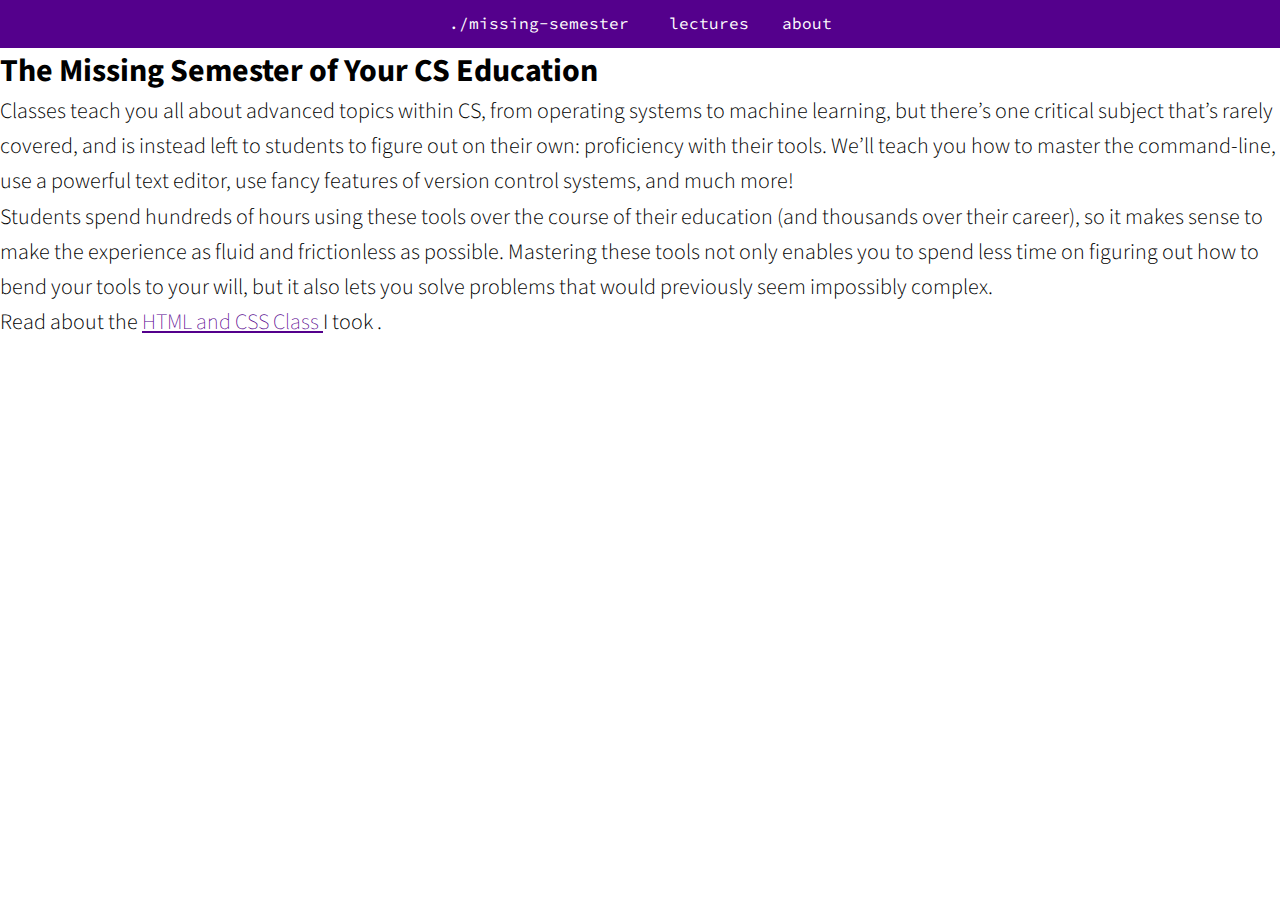
<file: index.html>
<!DOCTYPE html>
<html lang="en">
  <head>
    <meta charset="UTF-8" />
    <meta http-equiv="X-UA-Compatible" content="IE=edge" />
    <meta name="viewport" content="width=device-width, initial-scale=1.0" />
    <title>Missing Semester</title>
    <link rel="stylesheet" href="style.css" />
    <link rel="preconnect" href="https://fonts.googleapis.com" />
    <link rel="preconnect" href="https://fonts.gstatic.com" crossorigin />
    <link
      href="https://fonts.googleapis.com/css2?family=Source+Code+Pro:wght@200;300&family=Source+Sans+Pro:wght@300;400;700&display=swap"
      rel="stylesheet"
    />
  </head>
  <body>
    <header>
      <div class="nav-wrapper">
        <a class="nav-item" href="/">./missing-semester </a>
        <a class="nav-item" href="#">lectures</a>
        <a class="nav-item" href="#">about</a>
      </div>
    </header>

    <main>
      <h1>The Missing Semester of Your CS Education</h1>

      <p>
        Classes teach you all about advanced topics within CS, from operating
        systems to machine learning, but there’s one critical subject that’s
        rarely covered, and is instead left to students to figure out on their
        own: proficiency with their tools. We’ll teach you how to master the
        command-line, use a powerful text editor, use fancy features of version
        control systems, and much more!
      </p>

      <p>
        Students spend hundreds of hours using these tools over the course of
        their education (and thousands over their career), so it makes sense to
        make the experience as fluid and frictionless as possible. Mastering
        these tools not only enables you to spend less time on figuring out how
        to bend your tools to your will, but it also lets you solve problems
        that would previously seem impossibly complex.
      </p>

      <p>
        Read about the
        <a href="https://shaminmv.github.io/DADA/htmlarticle.html"
          >HTML and CSS Class </a
        >I took .
      </p>
    </main>
  </body>
</html>
</file>
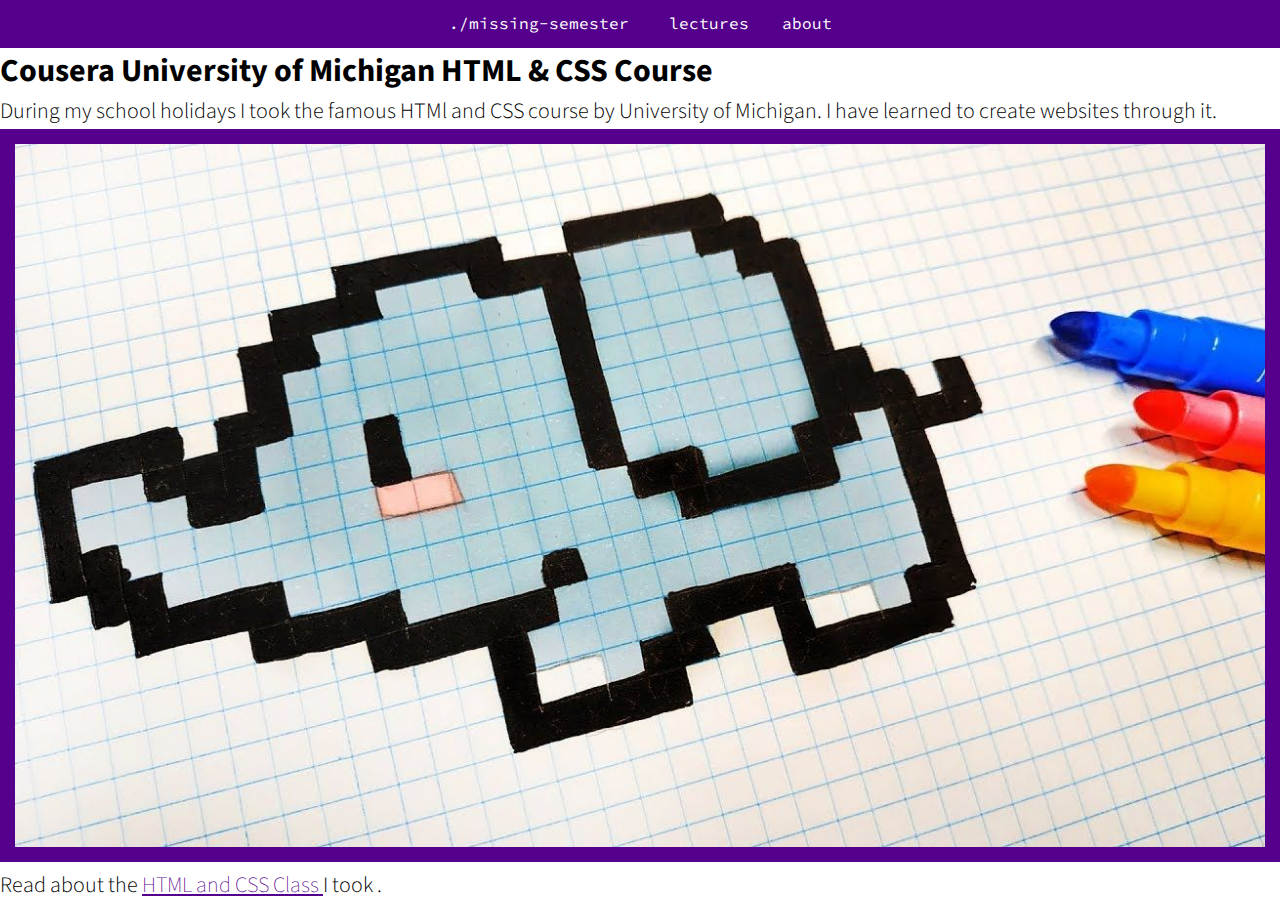
<file: htmlarticle.html>
<!DOCTYPE html>
<html lang="en">
  <head>
    <meta charset="UTF-8" />
    <meta http-equiv="X-UA-Compatible" content="IE=edge" />
    <meta name="viewport" content="width=device-width, initial-scale=1.0" />
    <title>Missing Semester</title>
    <link rel="stylesheet" href="style.css" />
    <link rel="preconnect" href="https://fonts.googleapis.com" />
    <link rel="preconnect" href="https://fonts.gstatic.com" crossorigin />
    <link
      href="https://fonts.googleapis.com/css2?family=Source+Code+Pro:wght@200;300&family=Source+Sans+Pro:wght@300;400;700&display=swap"
      rel="stylesheet"
    />
  </head>
  <body>
    <header>
      <div class="nav-wrapper">
        <a class="nav-item" href="/">./missing-semester </a>
        <a class="nav-item" href="#">lectures</a>
        <a class="nav-item" href="#">about</a>
      </div>
    </header>

    <main>
      <h1>Cousera University of Michigan HTML & CSS Course</h1>

      <p>
        During my school holidays I took the famous HTMl and CSS course by
        University of Michigan. I have learned to create websites through it.
      </p>

      <img src="/htmlarticle.jpg" />

      <p>Read about the <a href="#">HTML and CSS Class </a>I took .</p>
    </main>
  </body>
</html>
</file>
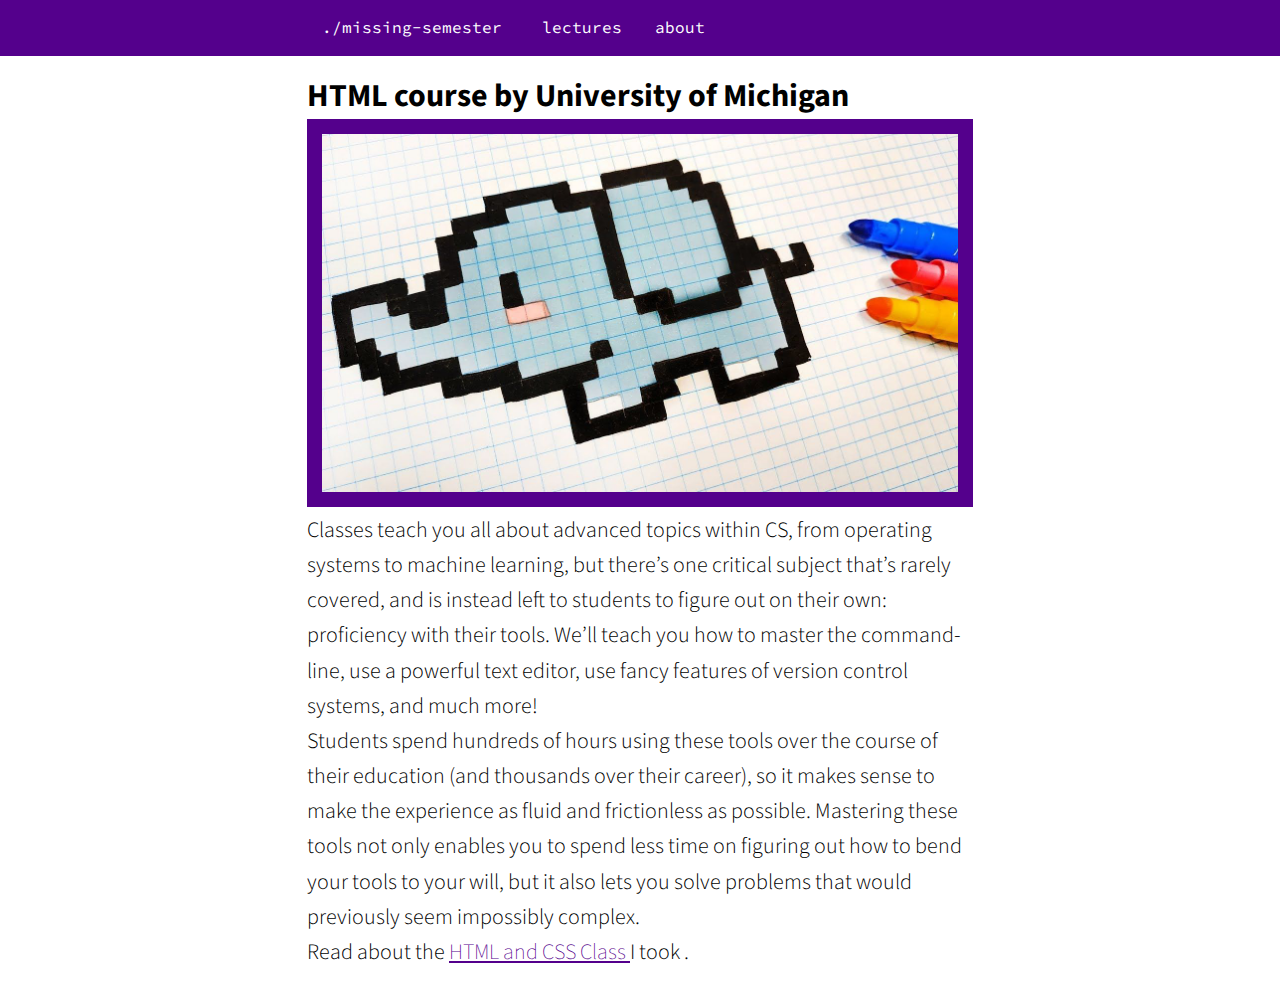
<file: htmlcourse.html>
<!DOCTYPE html>
<html lang="en">
  <head>
    <meta charset="UTF-8" />
    <meta http-equiv="X-UA-Compatible" content="IE=edge" />
    <meta name="viewport" content="width=device-width, initial-scale=1.0" />
    <title>Missing Semester</title>
    <link rel="stylesheet" href="style.css" />
    <link rel="preconnect" href="https://fonts.googleapis.com" />
    <link rel="preconnect" href="https://fonts.gstatic.com" crossorigin />
    <link
      href="https://fonts.googleapis.com/css2?family=Source+Code+Pro:wght@200;300&family=Source+Sans+Pro:wght@300;400;700&display=swap"
      rel="stylesheet"
    />
  </head>
  <body>
    <header>
      <div class="main-wrapper">
        <a class="nav-item" href="#">./missing-semester </a>
        <a class="nav-item" href="#">lectures</a>
        <a class="nav-item" href="#">about</a>
      </div>
    </header>

    <div class="main-wrapper">
      <main class="section-space">
        <h1>HTML course by University of Michigan</h1>

        <img src="/htmlarticle.jpg" alt="html-course" />

        <p>
          Classes teach you all about advanced topics within CS, from operating
          systems to machine learning, but there’s one critical subject that’s
          rarely covered, and is instead left to students to figure out on their
          own: proficiency with their tools. We’ll teach you how to master the
          command-line, use a powerful text editor, use fancy features of
          version control systems, and much more!
        </p>

        <p>
          Students spend hundreds of hours using these tools over the course of
          their education (and thousands over their career), so it makes sense
          to make the experience as fluid and frictionless as possible.
          Mastering these tools not only enables you to spend less time on
          figuring out how to bend your tools to your will, but it also lets you
          solve problems that would previously seem impossibly complex.
        </p>

        <p>
          Read about the
          <a href="./htmlarticle.html">HTML and CSS Class </a>I took .
        </p>
      </main>
    </div>
  </body>
</html>
</file>
<file: style.css>
/** 
font-family: 'Source Code Pro', monospace;
font-family: 'Source Sans Pro', sans-serif;
**/

* {
  box-sizing: border-box;
  margin: 0;
  padding: 0;
}

body {
  margin: 0;
  font-family: "Source Sans Pro", sans-serif;
}

header {
  background: #54008c;
}

.nav-wrapper {
  padding: 13px;
  text-align: center;
}

.nav-item {
  color: white;
  font-size: 16px;
  font-family: "Source Code Pro", monospace;
  font-weight: 400;
  padding: 15px;
  text-decoration: none;
}

.nav-item:hover {
  background: white;
  color: black;
}

header p {
  margin: 0;
}

.main-wrapper {
  max-width: 700px;
  margin: 0 auto;
  padding: 17px;
}

p {
  line-height: 1.6;
  font-size: 22px;
  font-weight: 300;
}

a {
  color: #54008c;
  font-size: 22px;
  font-weight: 200;
}

a:hover {
  background: #54008c;
  color: white;
}

.section-space {
  margin-bottom: 20px;
}

ul {
  list-style-type: none;
}

ul li {
  padding: 3px;
}

img {
  max-width: 100%;
  border: 15px solid #54008c;
}
</file>
